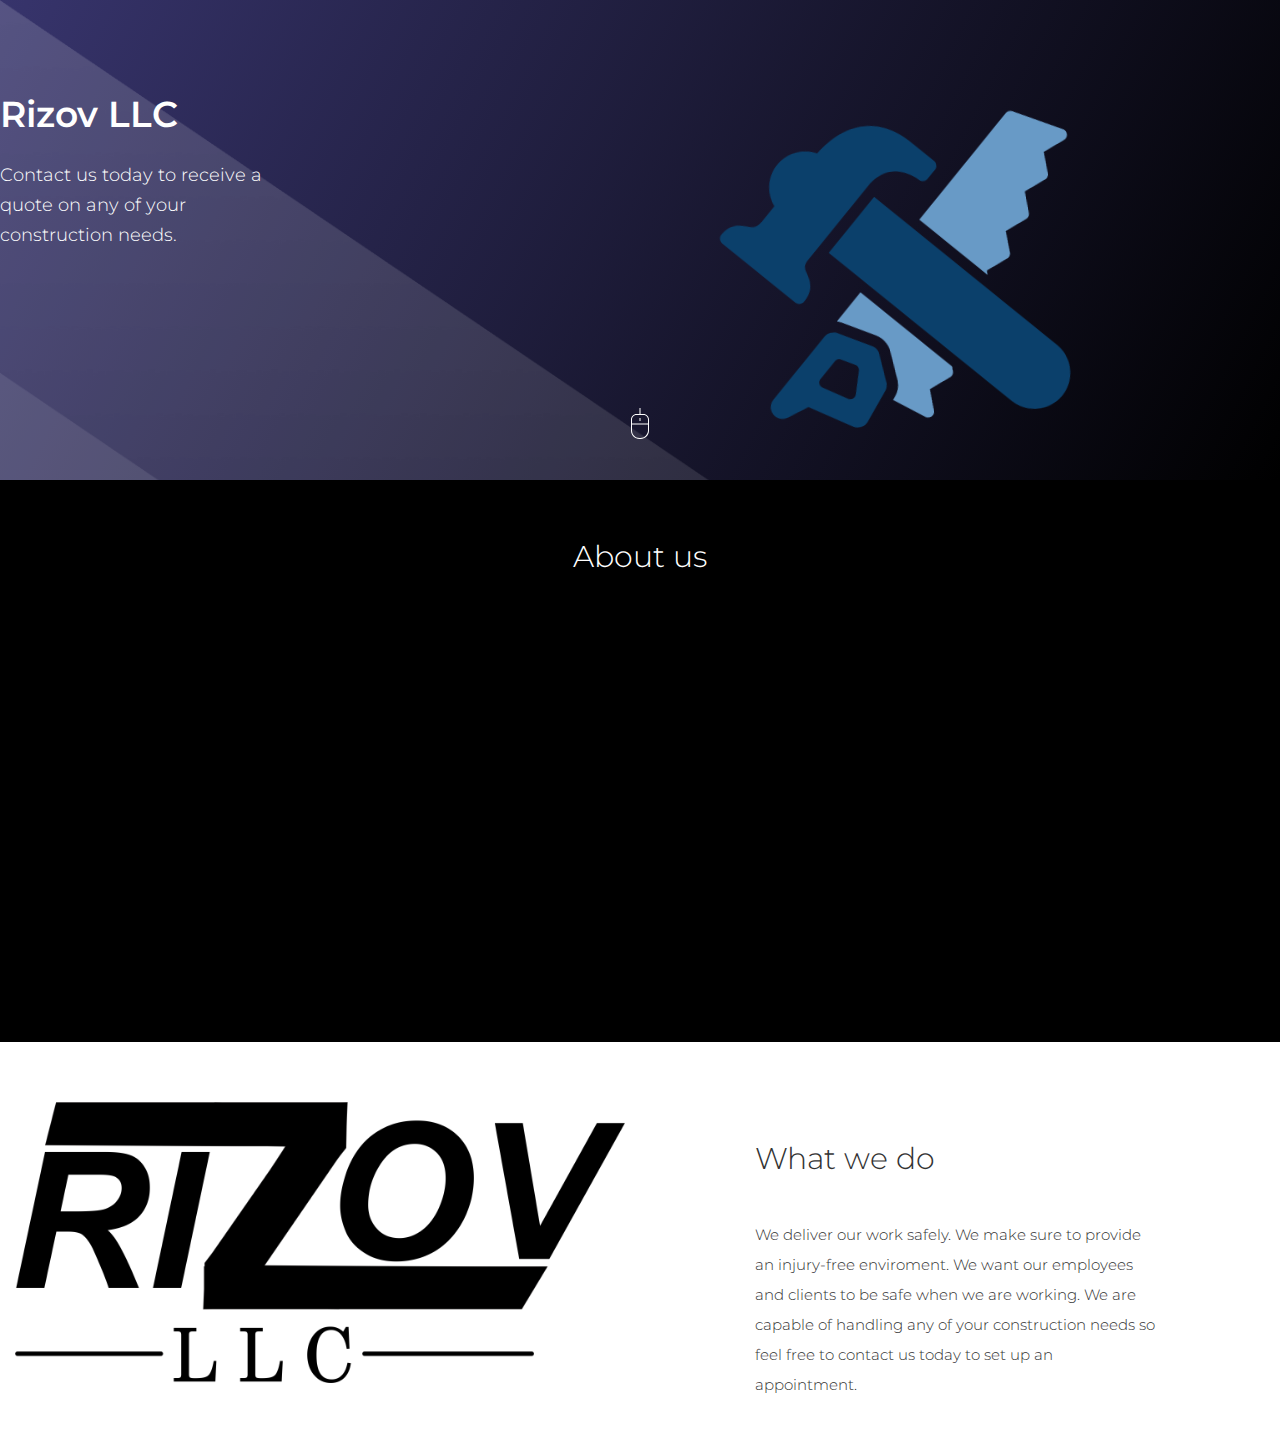
<file: index.html>
<html>

<head>
    <meta charset="UTF-8">

    <meta name="viewport" content="width=device-width, initial-scale=1">
    <title>Rizov LLC</title>
    <meta name="Nova theme" content="width=device-width, initial-scale=1">

    <link rel="stylesheet" href="https://maxcdn.bootstrapcdn.com/bootstrap/3.3.7/css/bootstrap.min.css"
          integrity="sha384-BVYiiSIFeK1dGmJRAkycuHAHRg32OmUcww7on3RYdg4Va+PmSTsz/K68vbdEjh4u" crossorigin="anonymous">

    <link href="https://fonts.googleapis.com/icon?family=Material+Icons"
          rel="stylesheet">
    <link rel="stylesheet" href="assets/css/style.css"/>
    <link rel="stylesheet" href="assets/css/responsive.css"/>

    <link rel="stylesheet" href="https://maxcdn.bootstrapcdn.com/font-awesome/4.7.0/css/font-awesome.min.css"/>

</head>

<body>

<!-- Navigation
    ================================================== -->
<div class="hero-background">
    <div>
        <img class="strips" src="assets/images/strips.png">
    </div>

        <!--navigation-->


        <!-- Hero-Section
          ================================================== -->

        <div class="hero row">
            <div class="hero-right col-sm-6 col-sm-6">
                <h1 class="header-headline bold">Rizov LLC<br></h1>
                <h4 class="header-running-text light"> Contact us today to receive a quote on any of your
                construction needs. </h4>
            </div><!--hero-left-->

            <div class="col-sm-6 col-sm-6 ipad">
                <img class="ipad-screen img-responsive" src="assets/images/construction.png"/>
            </div>

            <div><img class="mouse" src="assets/images/mouse.svg"/></div>

        </div><!--hero-->

    </div> <!--hero-container-->

</div><!--hero-background-->


<!-- Features
  ================================================== -->

<div id="features" class="features-section">

    <div class="features-container row">

        <h2 class="features-headline light">About us</h2>

        <div class="col-sm-4 feature">

            <div class="feature-icon feature-no-display">
                <img class="feature-img" src="assets/images/responsive.svg">
            </div>
            <h5 class="feature-head-text feature-no-display"> Contact us: </h5>
            <p class="feature-subtext light feature-no-display"> You can reach us by emailing or calling us
            </br>
             Email: office@RizovLLC.com
            </br>
            Phone: 862-262-8006
            </p>
        </div>

        <div class="col-sm-4 feature">
            <div class="feature-icon feature-no-display feature-display-mid">
                <img class="feature-img" src="assets/images/customizable.svg">
            </div>
            <h5 class="feature-head-text feature-no-display feature-display-mid"> Experience </h5>
            <p class="feature-subtext light feature-no-display feature-display-mid">We are a locally based company with 15 years combined experience in construction.</p>
        </div>

        <div class="col-sm-4 feature">
            <div class="feature-icon feature-no-display feature-display-last">
                <img class="bullet-img" src="assets/images/design.svg">
            </div>
            <h5 class="feature-head-text feature-no-display feature-display-last"> Amazing work</h5>
            <p class="feature-subtext light feature-no-display feature-display-last"> We take great pride in what we do. We will ensure any work
            we do are up to not only the standards of the industry but also your standards.</p>
        </div>
    </div> <!--features-container-->
</div> <!--features-section-->


<div class="white-section row">

    <div class="imac col-sm-6">
        <img class="imac-screen img-responsive" src="assets/images/imac.png">
    </div>
    <!--imac-->

    <div class="col-sm-6">

        <div class="white-section-text">

            <h2 class="imac-section-header light">What we do</h2>

            <div class="imac-section-desc">

            <span>We deliver our work safely. We make sure to provide an injury-free enviroment.
            We want our employees and clients to be safe when we are working. We are capable of handling any of your
          construction needs so feel free to contact us today to set up an appointment. </span>
            </div>
        </div>
    </div>
</div><!--white-section-text-section--->


<script src="https://code.jquery.com/jquery-3.2.1.min.js"
        integrity="sha256-hwg4gsxgFZhOsEEamdOYGBf13FyQuiTwlAQgxVSNgt4="
        crossorigin="anonymous"></script>

<script src="assets/js/script.js"></script>

</body>

</html>
</file>
<file: assets/css/style.css>
@import url('https://fonts.googleapis.com/css?family=Montserrat:300,400,500,700');

body {
    font-family: 'Montserrat', sans-serif;
}

.header-right {
    display: none;
}

.navbar-item {
    color: #ffffff;
    padding: 10px;
}

.navbar-item:hover {
    color: #58d5f7;
    text-decoration: none;
}

.hero-background {
    overflow: hidden;

    position: relative;
    background: -webkit-linear-gradient(117deg, rgb(55, 52, 108), rgb(0, 0, 0));
    background: linear-gradient(117deg, rgb(55, 52, 108), rgb(0, 0, 0));
}

.bold {
    font-weight: 600;
}

.light {
    font-weight: 300;
}

.header {
    padding-top: 35px;
    width: 100%;
    height: 100px;
    position: relative;
    z-index: 999;
}

.logo {
    max-width: 100px;
    padding-left: 0;
    padding-top: 5px;
}

.header-btn {
    background-color: #0ABCEB;
    border-radius: 10px;
    border: #0ABCEB;
    float: right;
    width: 195px;
    height: 51px;
    color: white;
    -webkit-transition-duration: 0.4s;
    transition-duration: 0.4s;
    margin-top: -10px;
}

.header-btn:hover {
    background-color: #58d5f7;
    color: white;
    border-radius: 20px;
    -webkit-box-shadow: -1px 9px 46px -17px rgba(43, 43, 43, 1);
    -moz-box-shadow: -1px 9px 46px -17px rgba(43, 43, 43, 1);
    box-shadow: -1px 9px 46px -17px rgba(43, 43, 43, 1);
}

.hero {
    position: relative;
    z-index: 999;
    padding-bottom: 60px;
}

.mouse {
    position: absolute;
    left: 0;
    right: 0;
    top: 85%;
    margin: auto;
    padding-bottom: 40px;
    text-align: center;
    cursor: pointer;
    transition: transform .4s ease;
}

.mouse:hover {
    transform: translateY(5px);
}

.macbook {
    margin: auto;
    padding-bottom: 35px;
}

.hero-right {
    color: #fff;
    text-align: center;
}

.ipad {
    display: none;
}

.ipad-screen {
    display: none;
}

.hero-btn {
    -webkit-transition-duration: 0.4s;
    transition-duration: 0.4s;
    background-color: #25F18B;
    border-radius: 10px;
    border: 1px solid #25F18B;
    width: 210px;
    height: 51px;
    color: white;
    margin: 30px auto;
}

.hero-btn:hover {
    background-color: #6affb4;
    color: white;
    border-radius: 20px;
    -webkit-box-shadow: -1px 9px 46px -17px rgba(43, 43, 43, 1);
    -moz-box-shadow: -1px 9px 46px -17px rgba(43, 43, 43, 1);
    box-shadow: -1px 9px 46px -17px rgba(43, 43, 43, 1);
}

.header-headline {
    padding-top: 0;
    padding-bottom: 15px;
    text-align: center;
}

.header-running-text {
    text-align: center;
    max-width: 287px;
    line-height: 1.5;
    margin: auto;
}

.logos-section {
    background-color: #F9FAFA;
    text-align: center;
}

.logos {
    padding: 30px;
    max-width: 100%;
}

.features-section {
    background-color: black;
    padding-top: 40px;
    padding-bottom: 80px;
    text-align: center;
    padding-bottom: 90px;
    position: relative;
}

.features-headline {
    color: white;
    padding-bottom: 30px;
}

.features-container {
    max-width: 830px;
    margin: auto;
}

.feature {
    text-align: center;
    padding: 30px;
}

.feature-no-display {
    opacity: 0;
    -webkit-transform: translateY(15%) translateZ(0);
    -moz-transform: translateY(15%) translateZ(0);
    transform: translateY(15%) translateZ(0);
    -webkit-transition: -webkit-transform 0.4s ease-out, opacity 0.4s ease;
    -moz-transition: -moz-transform 0.4s ease-out, opacity 0.4s ease;
    -o-transition: -o-transform 0.4s ease-out, opacity 0.4s ease;
    transition: transform 0.4s ease-out, opacity 0.4s ease;
}

.feature-display {
    opacity: 1;
    -webkit-transform: translateY(0) translateZ(0);
    -moz-transform: translateY(0) translateZ(0);
    transform: translateY(0) translateZ(0);
}

.feature-display-mid {
    transition-delay: 0.15s;
}

.feature-display-last {
    transition-delay: 0.30s;
}

.feature-icon {
    background-color: white;
    border-radius: 50%;
    height: 5.625em;
    width: 5.625em;
    display: flex;
    justify-content: center;
    align-items: center;
    margin: auto;
    box-shadow: 4px 14px 28px #393939;
}

.feature-head-text {
    color: white;
    padding-top: 15px;
}

.feature-subtext {
    color: white;
    padding-top: 0;
}

.feature-img {
    max-width: 23px;
}

.white-section {
    max-width: 1400px;
    margin: auto;
    overflow: hidden;

}

.white-section-text {
    text-align: center;
}

.imac {
}

.imac-section-header {
    padding-bottom: 35px;
}

.imac-section-desc {
    text-align: center;
    font-weight: 300;
    font-size: 24px;
    line-height: 40px;
    max-width: 400px;
    margin: auto;
    padding-bottom: 40px;
}

.imac-screen {
    padding-top: 60px;
    padding-bottom: 40px;
}

.macbook {
    position: relative;
    z-index: 999;
}

.pricing-background {
    background-color: #F8F9F9;
}

.pricing-section-header {
    padding-top: 75px;
}

.pricing-section-sub {
    padding-top: 10px;
    color: grey;
}

.pricing-table {
    padding: 0 0 100px;
    max-width: 1050px;
    margin: auto;
}

.plan {
    text-align: center;
    max-width: 390px;
    margin: auto;
    height: 430px;
    padding: 36px 15px 45px;
    position: relative;
}

.mid-plan {
    text-align: center;
    max-width: 390px;
    margin: auto;
    height: 430px;
    padding: 36px 15px 45px;
    position: relative;
    box-shadow: 5px 8.7px 40px rgba(99, 117, 138, 0.3);
    border-radius: 7px;
}

ul {
    list-style-type: none;
}

.plan li {
    position: relative;
}

.plan li::before, .mid-plan li:before {
    font-family: Material Icons;
    content: "check";
    color: #3aeb8c;
    position: absolute;
    left: -10px;
    position: relative;

}

.plan-title {
    font-size: 18px;
    padding-bottom: 5px;
}

.plan-cost {
    font-size: 45px;
}

.plan-cost::before {
    content: "$";
}

.monthly {
    font-size: 12px;
    padding-bottom: 20px;
}

.plan-features {
    -webkit-padding-start: 0;
}

.plan-btn {
    background-color: #0ABCEB;
    border-radius: 10px;
    border: #0ABCEB;
    width: 164px;
    height: 51px;
    color: white;
    -webkit-transition-duration: 0.4s;
    transition-duration: 0.4s;
    display: block;
    padding: 15px;
    margin: auto;
    position: absolute;
    left: calc(50% - 82px);
    bottom: 50px;
}

.plan-btn:hover {
    background-color: #58d5f7;
    color: white;
    border-radius: 20px;
    -webkit-box-shadow: -1px 9px 46px -17px rgba(43, 43, 43, 1);
    -moz-box-shadow: -1px 9px 46px -17px rgba(43, 43, 43, 1);
    box-shadow: -1px 9px 46px -17px rgba(43, 43, 43, 1);
}

.team {
    padding-bottom: 50px;
    padding-top: 60px;
}

.team-container {
    text-align: center;
    margin: auto;
    max-width: 920px;
}

.team-section-header {
    padding-bottom: 90px;
}

.team-member {
    text-align: center;
    padding-bottom: 60px;
}

.team-member-position {
    color: #747474;
}

.team-member-text {
    padding-top: 25px;
}

.team-social-icon {
    padding: 7px;
}

.blue-section {
    background-color: #0ABCEB;
    color: white;
    margin: auto;
    text-align: center;
    padding-top: 25px;
    padding-bottom: 40px;
}

.blue-section-subtext {
    max-width: 200px;
    max-width: 250px;
    line-height: 22px;
    font-size: 15px;
    margin: auto;
}

.email-form {
    display: flex;
    justify-content: center;
    align-items: center;
}

.email-input {
    background-color: white;
    border-radius: 10px;
    border: 1px solid #fff;
    width: 210px;
    height: 51px;
    color: #808080;
    margin-top: 20px;
    border: none;
}

.submit-btn {
    background-color: #25F18B;
    border-radius: 10px;
    color: #fff;
    height: 51px;
    width: 120px;
    margin-top: 20px;
    margin-left: 3px;
    -webkit-transition-duration: 0.4s;
    /* Safari */
    transition-duration: 0.4s;
}

.submit-btn:hover {
    background-color: #6affb4;
    color: white;
    border-radius: 20px;
    -webkit-box-shadow: -1px 9px 46px -17px rgba(43, 43, 43, 1);
    -moz-box-shadow: -1px 9px 46px -17px rgba(43, 43, 43, 1);
    box-shadow: -1px 9px 46px -17px rgba(43, 43, 43, 1);
}

#newsletter-spinner {
    display: none;
}

.email-form-div {
    max-width: 60px;
    margin: auto;
}

.footer {
    background-color: #464646;
    padding-top: 20px;
    padding-bottom: 20px;
}

.webscope-text {
    color: white;
    font-size: 12px;
    padding-right: 7px;
}

.webscope {
    text-align: center;
    margin-top: -5px;
}

.social-links {
    float: none;
    text-align: center;
    padding-top: 10px;
}

.social-link {
    margin-right: 15px;
}

.strips {
    position: absolute;
    max-width: 1280px;
}
</file>
<file: assets/css/responsive.css>
/* Small Devices, Tablets */

@media only screen and (min-width: 768px) {

    .header-right {
        display: block;
        float: right;
        padding: 6px 20px;
    }

    .header-headline {
        text-align: left;
        max-width: 380px;
        padding-top: 75px;
    }

    .header-running-text {
        line-height: 30px;
        margin: 0;
        text-align: left;
    }

    .hero {
        padding-bottom: 230px;
    }

    .hero-button {
        margin-top: 30px;
        margin-bottom: 30px;
    }

    .hero-right {
        text-align: left;
    }

    .ipad {
        display: block;
        position: absolute;
        right: 100px;
        z-index: 1;
        height: 427px;
        margin-top: 45px;
        transform: rotate(-6deg);
        max-width: 45%;
    }

    .ipad-screen {
        display: block;
        padding-bottom: 40px;
        margin-top: 19px;
        right: 1px;
    }

    .feature-section {
        padding-top: 60px;
    }

    .features-headline {
        color: white;
        padding-bottom: 70px;
    }

    .logos {
        padding: 30px;
        max-width: 100%;
    }

    .white-section-text {
        text-align: justify;
        padding-top: 80px;
        padding-left: 100px;
    }

    .imac-section-desc {
        font-weight: 300;
        font-size: 15px;
        line-height: 30px;
        max-width: 400px;
        margin: inherit;
        text-align: left;
    }

    .pricing-table {
        padding: 70px 0 100px;
        max-width: 1050px;
        margin: auto;
    }

}

.team {
    padding-bottom: 130px;
}

.team-member {
    text-align: center;
}

.email-form-div {
    max-width: inherit;
    margin: auto;
}

.webscope {
    margin-top: 0;
}

.social-links {
    float: right;
}

/* Medium Devices, Desktops */

@media only screen and (min-width: 992px) {
}

/* Large Devices, Wide Screens */

@media only screen and (min-width: 1200px) {
}
</file>
